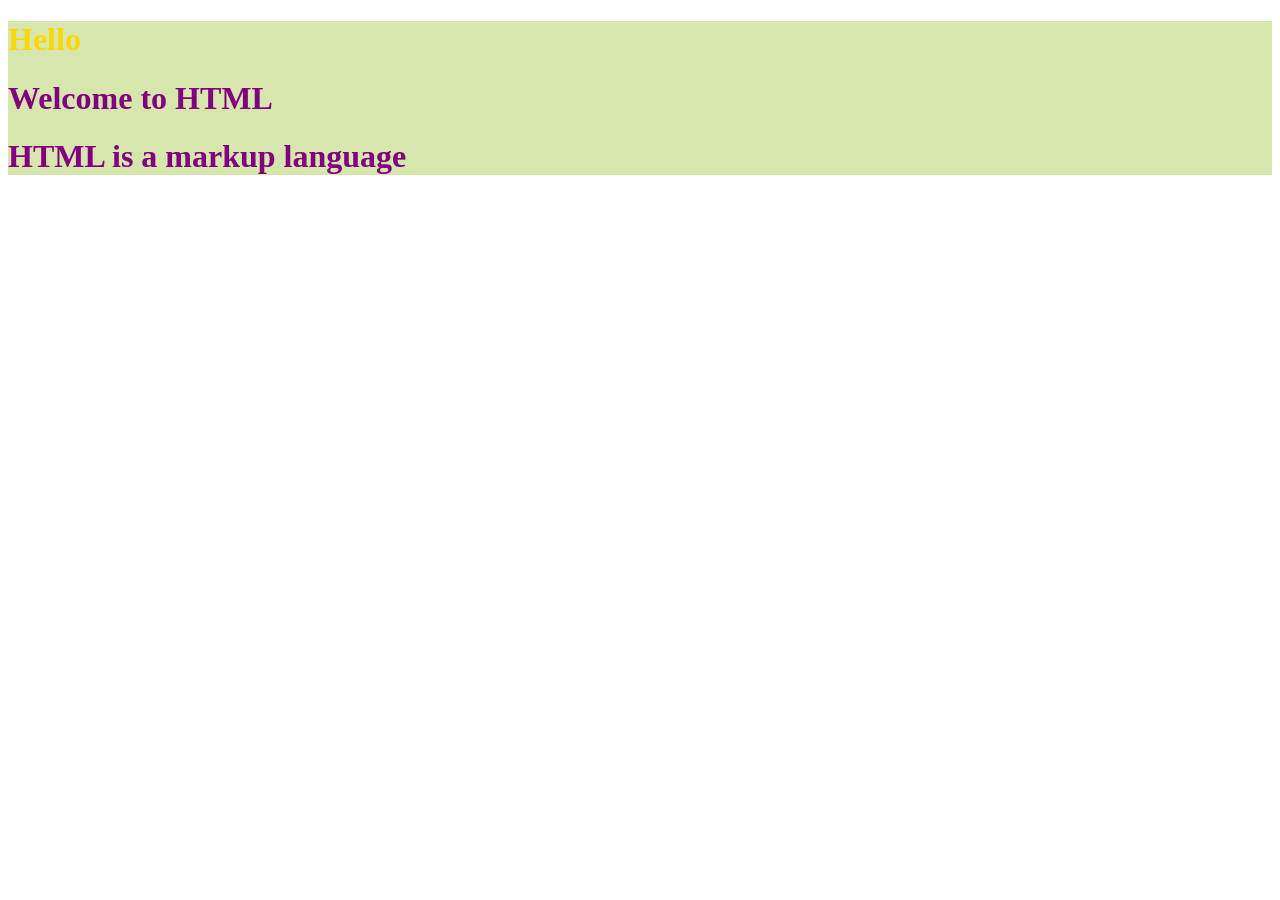
<file: Designing Basic/index.html>
<!DOCTYPE html>
<html lang="en">
<head>
    <title>Document</title>
    <link rel="stylesheet" href="style.css">
</head>

<body>
    <div>
    <h1 id="hello">Hello</h1>
    <h1 class="welcome">Welcome to HTML</h1>
    <h1 class="welcome">HTML is a markup language</h1>
</div>
</body>
</html>
</file>
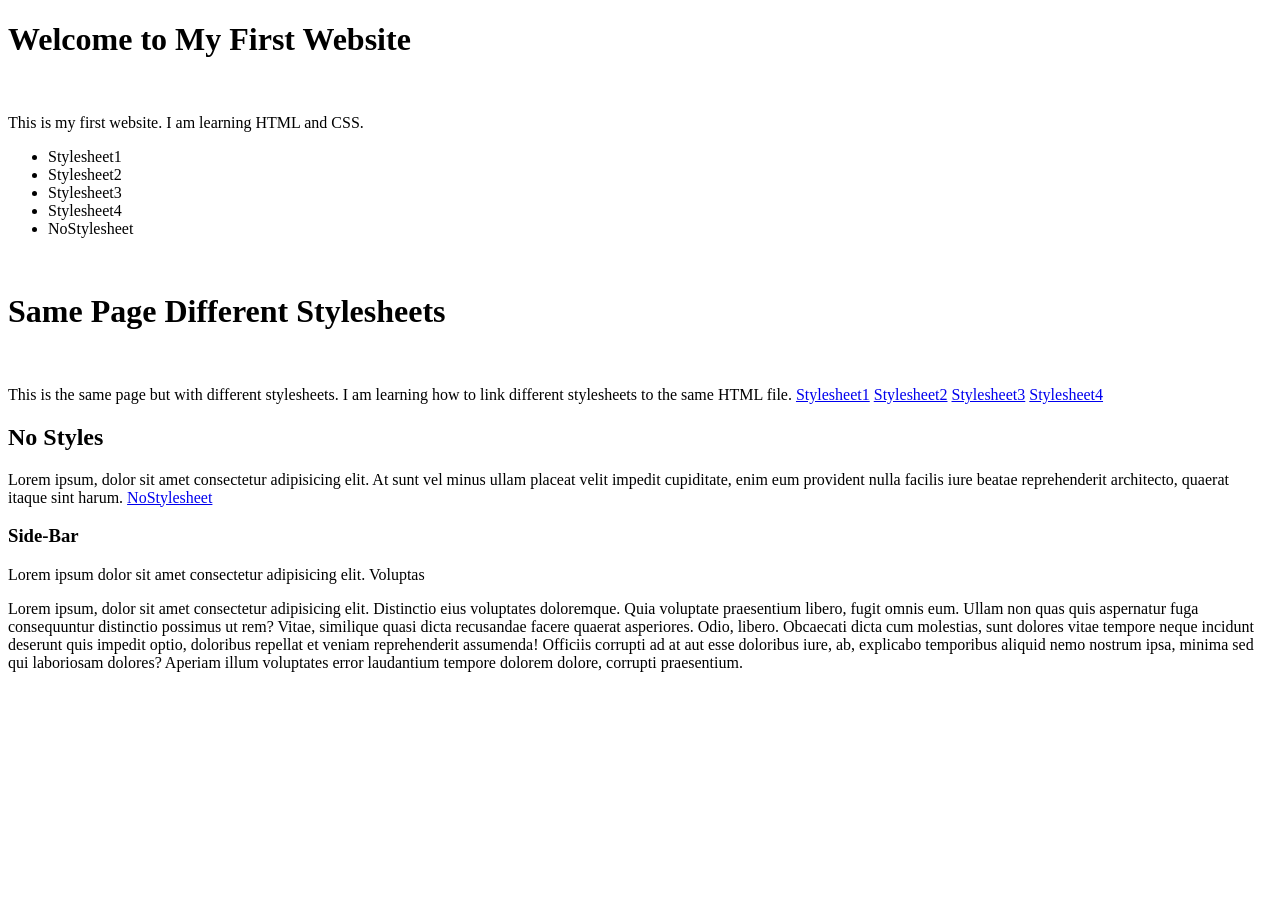
<file: HTML BASIC/index.html>
<!DOCTYPE html>
<html lang="en">
<head>
    
    <title>DocumentMy First Website</title>
</head>
<body>
    <h1>Welcome to My First Website</h1>
    <br>
    <p>This is my first website. I am learning HTML and CSS.</p>
    <ul>
        <li>Stylesheet1</li>
        <li>Stylesheet2</li>
        <li>Stylesheet3</li>
        <li>Stylesheet4</li>
        <li>NoStylesheet</li>
    </ul>
    <br>
    <h1>Same Page Different Stylesheets</h1>
    <br>
    <p>This is the same page but with different stylesheets. I am learning how to link different stylesheets to the same HTML file.
    <a href="#">Stylesheet1</a>
    <a href="#">Stylesheet2</a>  
    <a href="#">Stylesheet3</a>
    <a href="#">Stylesheet4</a>
    </p>
    <h2>No Styles</h2>
    <p>Lorem ipsum, dolor sit amet consectetur adipisicing elit. At sunt vel minus ullam placeat velit impedit cupiditate, enim eum provident nulla facilis iure beatae reprehenderit architecto, quaerat itaque sint harum.
        <a href="#">NoStylesheet</a>
    </p>
    <h3>Side-Bar</h3>
    <p>Lorem ipsum dolor sit amet consectetur adipisicing elit. Voluptas
        <br>
        <p>Lorem ipsum, dolor sit amet consectetur adipisicing elit. Distinctio eius voluptates doloremque. Quia voluptate praesentium libero, fugit omnis eum. Ullam non quas quis aspernatur fuga consequuntur distinctio possimus ut rem?
        Vitae, similique quasi dicta recusandae facere quaerat asperiores. Odio, libero. Obcaecati dicta cum molestias, sunt dolores vitae tempore neque incidunt deserunt quis impedit optio, doloribus repellat et veniam reprehenderit assumenda!
        Officiis corrupti ad at aut esse doloribus iure, ab, explicabo temporibus aliquid nemo nostrum ipsa, minima sed qui laboriosam dolores? Aperiam illum voluptates error laudantium tempore dolorem dolore, corrupti praesentium.</p>

</body>
<!-- N KLANHWJLBASKLFNA -->
</html>
</file>
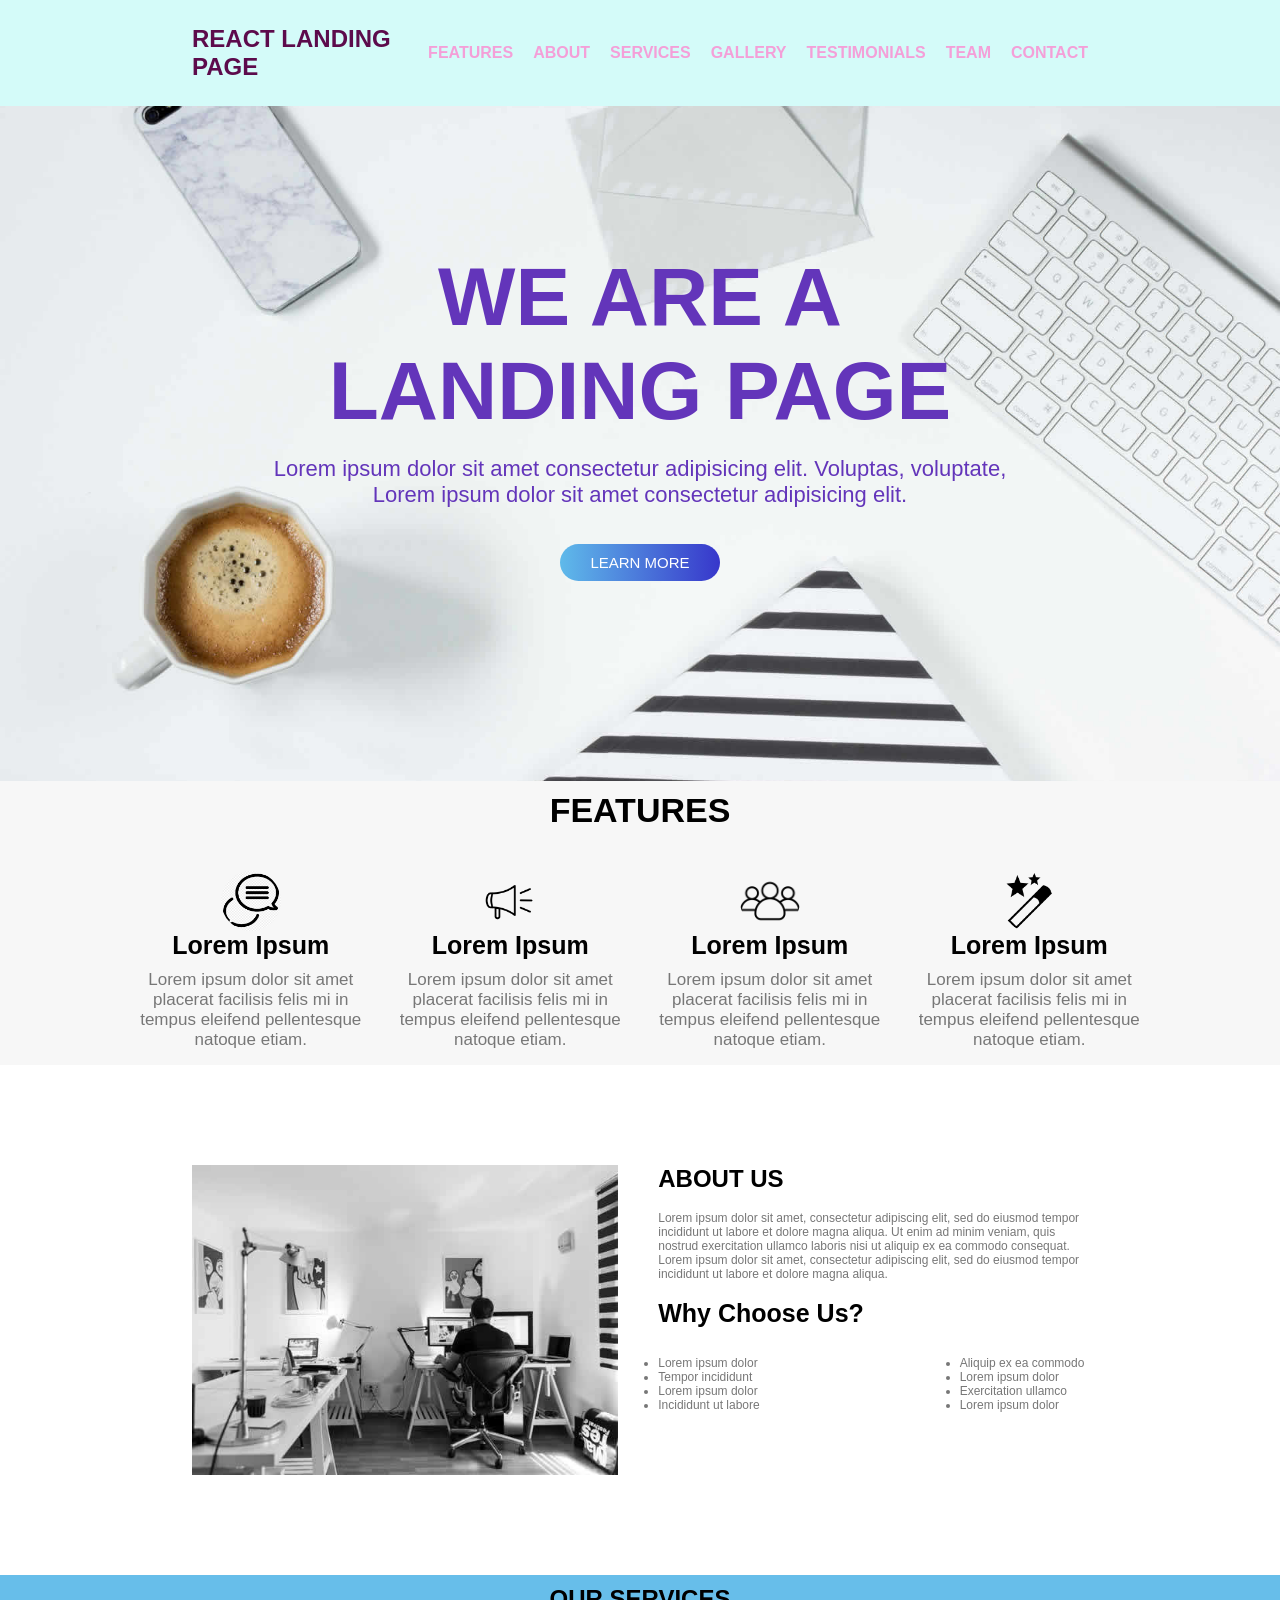
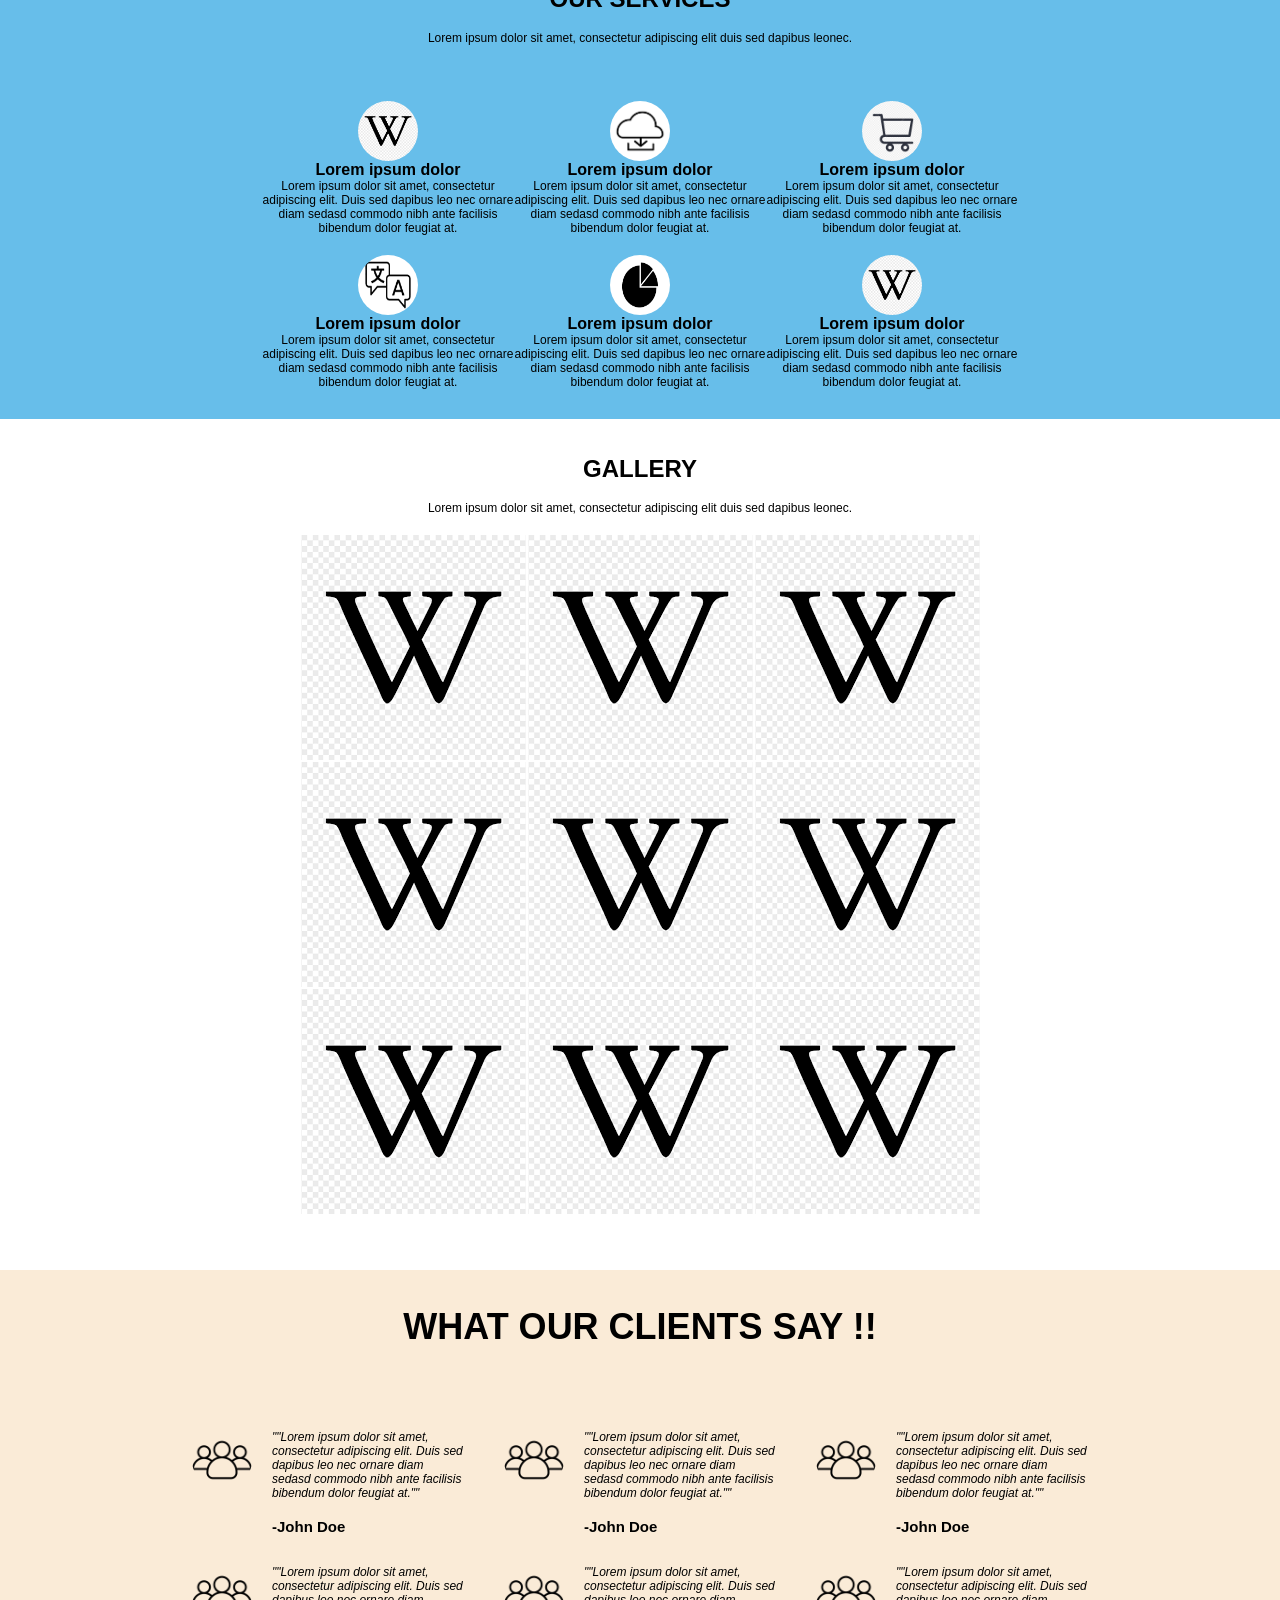
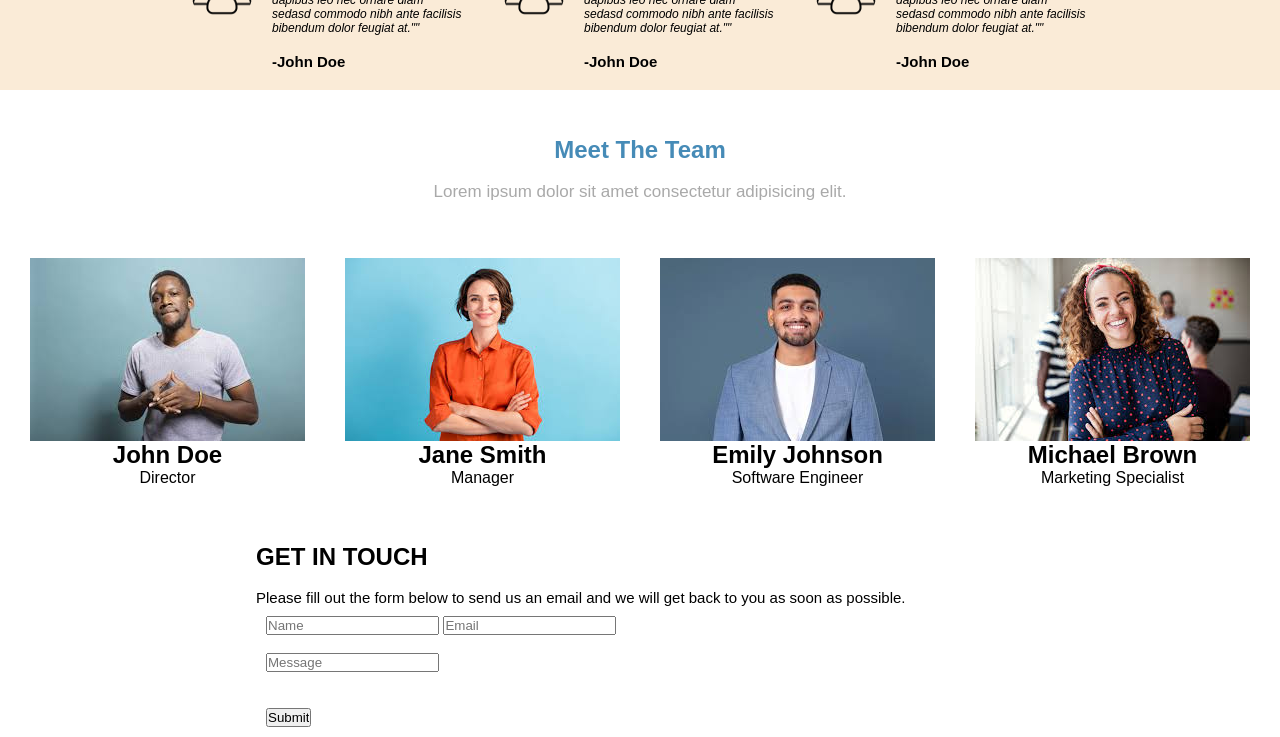
<file: Landing Page/Proj-1/index.html>
<html lang="en">
<head>
    <meta name="viewport" content="width=device-width, initial-scale=1.0">
    <title>Landing page</title>
    <link rel="stylesheet" href="style.css">
</head>

<body>

    <!-- navbar.................... -->

    <nav>
        <div class="logo">REACT LANDING PAGE</div>

        <ul class="menu">
            <li><a href="#features">FEATURES</a></li>
            <li><a href="#about">ABOUT</a></li>
            <li><a href="#services">SERVICES</a></li>
            <li><a href="#gallery">GALLERY</a></li>
            <li><a href="#testi">TESTIMONIALS</a></li>
            <li><a href="#team">TEAM</a></li>
            <li><a href="#">CONTACT</a></li>
        </ul>
    </nav>
    <section class="main">
        <div class="content">
            <h1 class="land">WE ARE A</h1>
            <h1 class="land">LANDING PAGE</h1>
            <br>
          <p>Lorem ipsum dolor sit amet consectetur adipisicing elit. Voluptas, voluptate,</p>
          <p>Lorem ipsum dolor sit amet consectetur adipisicing elit.</p>
         <br>
         <br>
       <button class="btn">LEARN MORE</button>
        </div>
    </section>
    <section class="features" id="features">
        <div id="color">
        <h1 class=" features" style="text-align: center; padding: 15px  font-weight: 600;0; font-size: 34px;">
                FEATURES
            </h1>
            <br>
            <br>
        <div class="wrap">
        <div class=" c1">
            <img src="images/images.png" alt="" class="img1">
            <h3>Lorem Ipsum</h3>
             <p style=" font-size: 17px;">Lorem ipsum dolor sit amet placerat facilisis felis mi in tempus eleifend pellentesque natoque etiam.</p>

        </div>
        <div class="c2">
            <img src="images/78456-200.png" alt="" class="img1">
            <h3>Lorem Ipsum</h3>
                        <p style=" font-size: 17px;">Lorem ipsum dolor sit amet placerat facilisis felis mi in tempus eleifend pellentesque natoque etiam.</p>

        </div>
        <div class="c3">
            <img src="images/615075.png" alt="" class="img1">
            <h3>Lorem Ipsum</h3>
                        <p style=" font-size: 17px;">Lorem ipsum dolor sit amet placerat facilisis felis mi in tempus eleifend pellentesque natoque etiam.</p>

        </div>
        <div class="c4">
            <img src="images/2204407-200.png" alt="" class="img1">
            <h3>Lorem Ipsum</h3>
                        <p style=" font-size: 17px;">Lorem ipsum dolor sit amet placerat facilisis felis mi in tempus eleifend pellentesque natoque etiam.</p>

        </div>
        </div>
        </div>

    </section>
    <section class="about" id="about">
        <div class=" wrapp">
            <div class="imagg">
                <img src="images/about.jpg" alt="" style=" height: 310px;">
            </div>
            <div class="tex">
                <h1>
                    ABOUT US
                </h1>
                <br>

                <p style="font-size: 12px; color: rgb(119, 119, 119);">
                    Lorem ipsum dolor sit amet, consectetur adipiscing elit, sed do eiusmod tempor incididunt ut labore et dolore magna aliqua. Ut enim ad minim veniam, quis nostrud exercitation ullamco laboris nisi ut aliquip ex ea commodo consequat. Lorem ipsum dolor sit amet, consectetur adipiscing elit, sed do eiusmod tempor incididunt ut labore et dolore magna aliqua.
                </p>
                <br>

                <h3>
                    Why Choose Us?
                </h3>
                <br>
                <div class="ul">
                <ul style="font-size: 12px; color: rgb(119, 119, 119);">
                <li> Lorem ipsum dolor</li>
                <li>Tempor incididunt</li>
                <li>Lorem ipsum dolor</li>
                <li>Incididunt ut labore</li>
                </ul>
                <ul style="font-size: 12px; color: rgb(119, 119, 119);">
                    <li>Aliquip ex ea commodo</li>
                    <li> Lorem ipsum dolor</li>
                    <li> Exercitation ullamco</li>
                    <li>Lorem ipsum dolor</li>
                </ul>
                </div>
            </div>
        </div>
    </section>

    <section class="services" id="services">
        <div id="bg">
            <h1 style="text-align: center;">
                OUR SERVICES
            </h1>
            <br>
            <p style="font-size: 12px; text-align: center;">
                Lorem ipsum dolor sit amet, consectetur adipiscing elit duis sed dapibus leonec.
            </P>
            <br>
            <br>
            <div id="wr">
                <div id="a1">
                    <img src="images/images (1).png" alt="" class="ab1">
                    <h4>Lorem ipsum dolor</h4>
                    <p style="font-size: 12px;">
                        Lorem ipsum dolor sit amet, consectetur adipiscing elit. Duis sed dapibus leo nec ornare diam sedasd commodo nibh ante facilisis bibendum dolor feugiat at.
                    </p>
                </div>
                <div id="a1">
                    <img src="images/cloud-storage-icon-download-illustration-sign-load-symbol-interface-logo-or-mark-upload-web-icon-vector.jpg" alt="" class="ab1">
                    <h4>Lorem ipsum dolor</h4>
                    <p style="font-size: 12px;">
                        Lorem ipsum dolor sit amet, consectetur adipiscing elit. Duis sed dapibus leo nec ornare diam sedasd commodo nibh ante facilisis bibendum dolor feugiat at.
                    </p>
                </div>
                <div id=" a1">
                    <img src="images/pngtree-letter-w-logo-png-png-image_3045051.jpg" alt="" class="ab1">
                    <h4>Lorem ipsum dolor</h4>
                    <p style="font-size: 12px;">
                        Lorem ipsum dolor sit amet, consectetur adipiscing elit. Duis sed dapibus leo nec ornare diam sedasd commodo nibh ante facilisis bibendum dolor feugiat at.
                    </p>
                </div>
            </div>
            <div id="wr2">
                <div id="a1">
                    <img src="images/360_F_178423685_Ybt6Aj1Rs2u3c5cJ4XgP4zGYOMtAAeJZ.jpg" alt="" class="ab1">
                    <h4>Lorem ipsum dolor</h4>
                    <p style="font-size: 12px;">
                        Lorem ipsum dolor sit amet, consectetur adipiscing elit. Duis sed dapibus leo nec ornare diam sedasd commodo nibh ante facilisis bibendum dolor feugiat at.
                    </p>
                </div>
                <div id=" a1">
                    <img src="images/download (2).png" alt="" class="ab1">
                    <h4>Lorem ipsum dolor</h4>
                    <p style="font-size: 12px;">
                        Lorem ipsum dolor sit amet, consectetur adipiscing elit. Duis sed dapibus leo nec ornare diam sedasd commodo nibh ante facilisis bibendum dolor feugiat at.
                    </p>
                </div>
                <div id=" a1">
                    <img src="images/images (1).png" alt="" class="ab1">
                    <h4>Lorem ipsum dolor</h4>
                    <p style="font-size: 12px;">
                        Lorem ipsum dolor sit amet, consectetur adipiscing elit. Duis sed dapibus leo nec ornare diam sedasd commodo nibh ante facilisis bibendum dolor feugiat at.
                    </p>
                </div>
                </div>


        </div>
    </section>

     <section class=" gallery" id="gallery">
        <br>
        <br>
        <h1 style="text-align: center;">
                GALLERY
            </h1>
            <br>
            <p style="font-size: 12px; text-align: center;">
                Lorem ipsum dolor sit amet, consectetur adipiscing elit duis sed dapibus leonec.
            </P>
            <br>
            <div class="wr3">
                <div class="w4">
                    <div><img src="images/images (1).png" alt=""></div>
                    <div><img src="images/images (1).png" alt=""></div>
                    <div><img src="images/images (1).png" alt=""></div>
                </div>
                <div class="w4">
                <div><img src="images/images (1).png" alt=""></div>
                <div><img src="images/images (1).png" alt=""></div>
                <div><img src="images/images (1).png" alt=""></div>
                </div>
                <div class="w4">
                    <div><img src="images/images (1).png" alt=""></div>
                    <div><img src="images/images (1).png" alt=""></div>
                    <div><img src="images/images (1).png" alt=""></div>
            </div>
            </div>
            <br>
            <br>
            <br>
    </section>





    <section class="testi" id="testi">

        <div class="bgg">
            <br>
            <br>
            <h1 style="font-size: 36px; font-weight: 800; text-align: center;">WHAT OUR CLIENTS SAY !!</h1>
            <br>
            <br>
            <br>
            <br>
            <div class="w3">
                <div class="wa1">
                    <div>
                        <img src="images/615075.png" alt="" class="ig1">
                    </div>
                    <div>
                        <p style="font-size: 12px; font-style: italic;">
                            ""Lorem ipsum dolor sit amet, consectetur adipiscing elit. Duis sed dapibus leo nec ornare diam sedasd commodo nibh ante facilisis bibendum dolor feugiat at.""
                        </p>
                        <br>
                        <p  style="font-size: 15px; font-weight: 600;">-John Doe</p>
                    </div>
                </div>
                <div class="wa1">
                    <div>
                        <img src="images/615075.png" alt="" class="ig1">
                    </div>
                    <div>
                         <p style="font-size: 12px;  font-style: italic;">
                            ""Lorem ipsum dolor sit amet, consectetur adipiscing elit. Duis sed dapibus leo nec ornare diam sedasd commodo nibh ante facilisis bibendum dolor feugiat at.""
                        </p>
                        <br>
                        <p style="font-size: 15px; font-weight: 600;">-John Doe</p>
                    </div>
                </div>
                <div class="wa1">
                    <div>
                        <img src="images/615075.png" alt="" class="ig1">
                    </div>
                    <div>
                         <p style="font-size: 12px; font-style: italic;">
                            ""Lorem ipsum dolor sit amet, consectetur adipiscing elit. Duis sed dapibus leo nec ornare diam sedasd commodo nibh ante facilisis bibendum dolor feugiat at.""
                        </p>
                        <br>
                        <p style="font-size: 15px; font-weight: 600;">-John Doe</p>
                    </div>
                </div>

            </div>
            <div class="w3">
                <div class="wa1">
                    <div>
                        <img src="images/615075.png" alt="" class="ig1">
                    </div>
                    <div>
                         <p style="font-size: 12px; font-style: italic;">
                            ""Lorem ipsum dolor sit amet, consectetur adipiscing elit. Duis sed dapibus leo nec ornare diam sedasd commodo nibh ante facilisis bibendum dolor feugiat at.""
                        </p>
                        <br>
                        <p style="font-size: 15px; font-weight: 600;">-John Doe</p>
                    </div>
                </div>
                <div class="wa1">
                    <div>
                        <img src="images/615075.png" alt="" class="ig1">
                    </div>
                    <div>
                         <p style="font-size: 12px; font-style: italic;">
                            ""Lorem ipsum dolor sit amet, consectetur adipiscing elit. Duis sed dapibus leo nec ornare diam sedasd commodo nibh ante facilisis bibendum dolor feugiat at.""
                        </p>
                        <br>
                        <p style="font-size: 15px; font-weight: 600;">-John Doe</p>
                    </div>
                </div>
                <div class="wa1">
                    <div>
                        <img src="images/615075.png" alt="" class="ig1">
                    </div>
                    <div>
                         <p style="font-size: 12px; font-style: italic;">
                            ""Lorem ipsum dolor sit amet, consectetur adipiscing elit. Duis sed dapibus leo nec ornare diam sedasd commodo nibh ante facilisis bibendum dolor feugiat at.""
                        </p>
                        <br>
                        <p style="font-size: 15px; font-weight: 600;">-John Doe</p>
                    </div>
                </div>
            </div>
        </div>
    </section>




    <section id="team">
        <br>
        <br>
        <h1 style="text-align: center; color: rgb(70, 139, 183);"> Meet The Team</h1>
        <br>
     <p style="text-align: center; font-size: 17px; color: darkgray;">
        Lorem ipsum dolor sit amet consectetur adipisicing elit.
     </p><br>
     <br>
     <div class="containerr">
    <div class=" img11">
    <img src="/Designing Basic/image edit/download.jpg" alt="Team Member 1">
    <h2>John Doe</h2>
    Director
    </div>
    <div class=" img2">
    <img src="/Designing Basic/image edit/download (1).jpg" alt="Team Member 2">
    <h2>Jane Smith</h2>
    Manager
    </div>
    <div class=" img3">
    <img src="/Designing Basic/image edit/images.jpg" alt="Team Member 3">
    <h2>Emily Johnson</h2>
    Software Engineer
    </div>
    <div class=" img4">
    <img src="/Designing Basic/image edit/images (1).jpg" alt="Team Member 4">
    <h2>Michael Brown</h2>
    Marketing Specialist
    </div>
    
    </div>
    <br>
    <br>
    </section>


    <section id="contact" style="text-align: left; margin: 0 20%;">
        <h1 style="text-align: left;">
            GET IN TOUCH
        </h1>
        <br>
        <p style="font-size: 15px; text-align: left;">
            Please fill out the form below to send us an email and we will get back to you as soon as possible.
        </p>
        <form style="text-align: left; gap: 20px;">
            <input type="text" placeholder="Name" required>
            <input type="email" placeholder="Email" required>
            <br>
            <br>
            <input type="text" placeholder="Message" required>
            <br>
            <br>
            <br>
            <input type="submit">
        </form>
    </section>
    
</body>
</html>
</file>
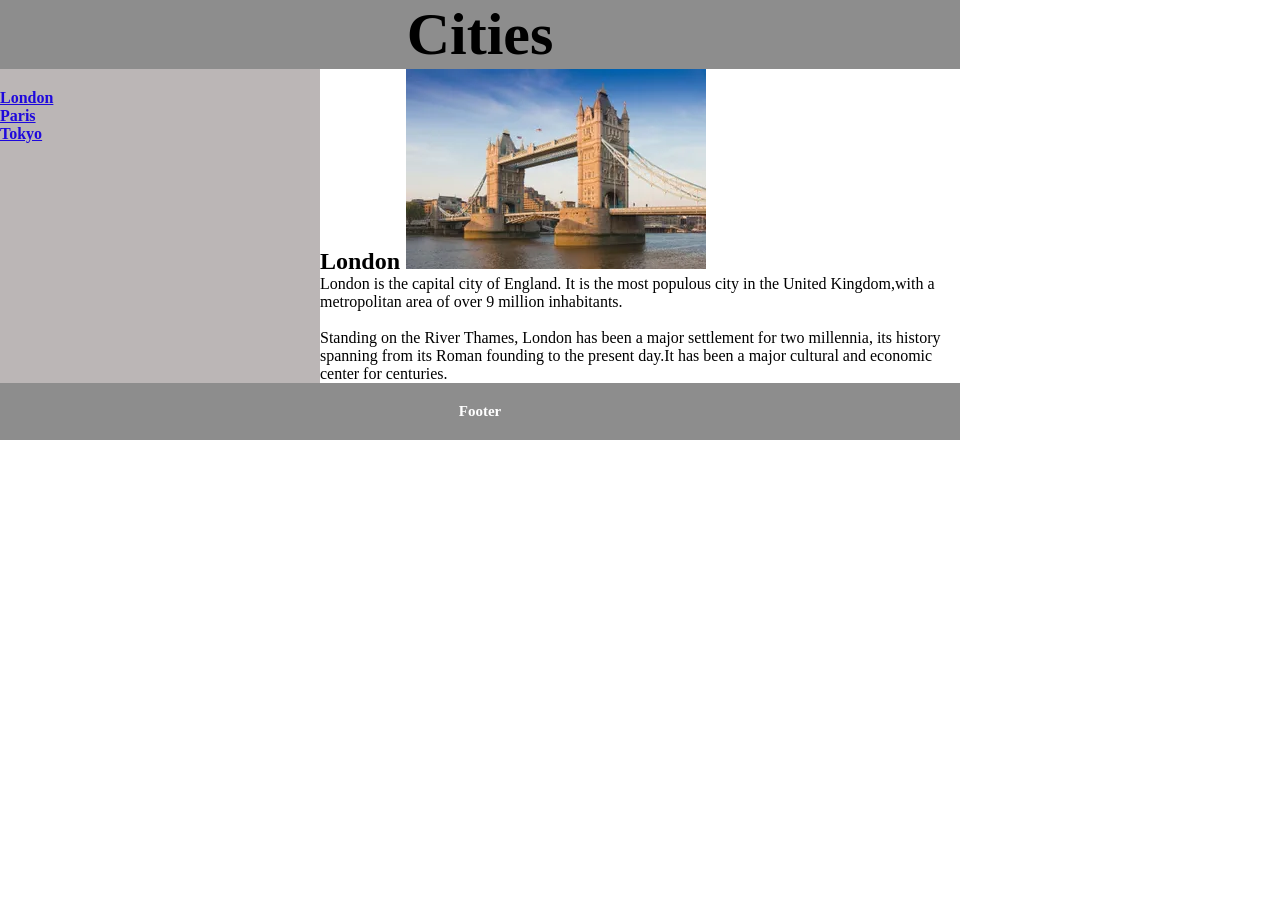
<file: Designing Basic/cities.html>
<!DOCTYPE html>
<html lang="en">
<head>
    <link rel="stylesheet" href="citiesstyle.css">
    <title>Document</title>
    <link rel="icon"  href="Tower-Bridge-River-Thames-London.webp">
</head>
<body>
    
    <div id="container">
    <h1>Cities</h1>
    </div>
    <div id="containermaster">
    
    <div id="container3">
        <a href="https://en.wikipedia.org/wiki/London" style="color: rgb(30, 8, 221); font-weight: bold;">London</a><br>
        <a href="https://en.wikipedia.org/wiki/Paris" style="color: rgb(30, 8, 221); font-weight: bold;">Paris</a><br>
        <a href="https://en.wikipedia.org/wiki/Tokyo" style="color: rgb(30, 8, 221); font-weight: bold;">Tokyo</a>
    </div>
    <div id="container2">
    <h2>London <img src="Tower-Bridge-River-Thames-London.webp" alt="London"></h2>
    <p>London is the capital city of England. It is the most populous city in the United Kingdom,with a metropolitan area of over 9 million inhabitants.</p>
    <br>
    <p>Standing on the River Thames, London has been a major settlement for two millennia, its history spanning from its Roman founding to the present day.It has been a major cultural and economic center for centuries.</p>
    </div>
    </div>
    <div id="container4">
    <h3>Footer</h3>
    </div>

</body>
</html>
</file>
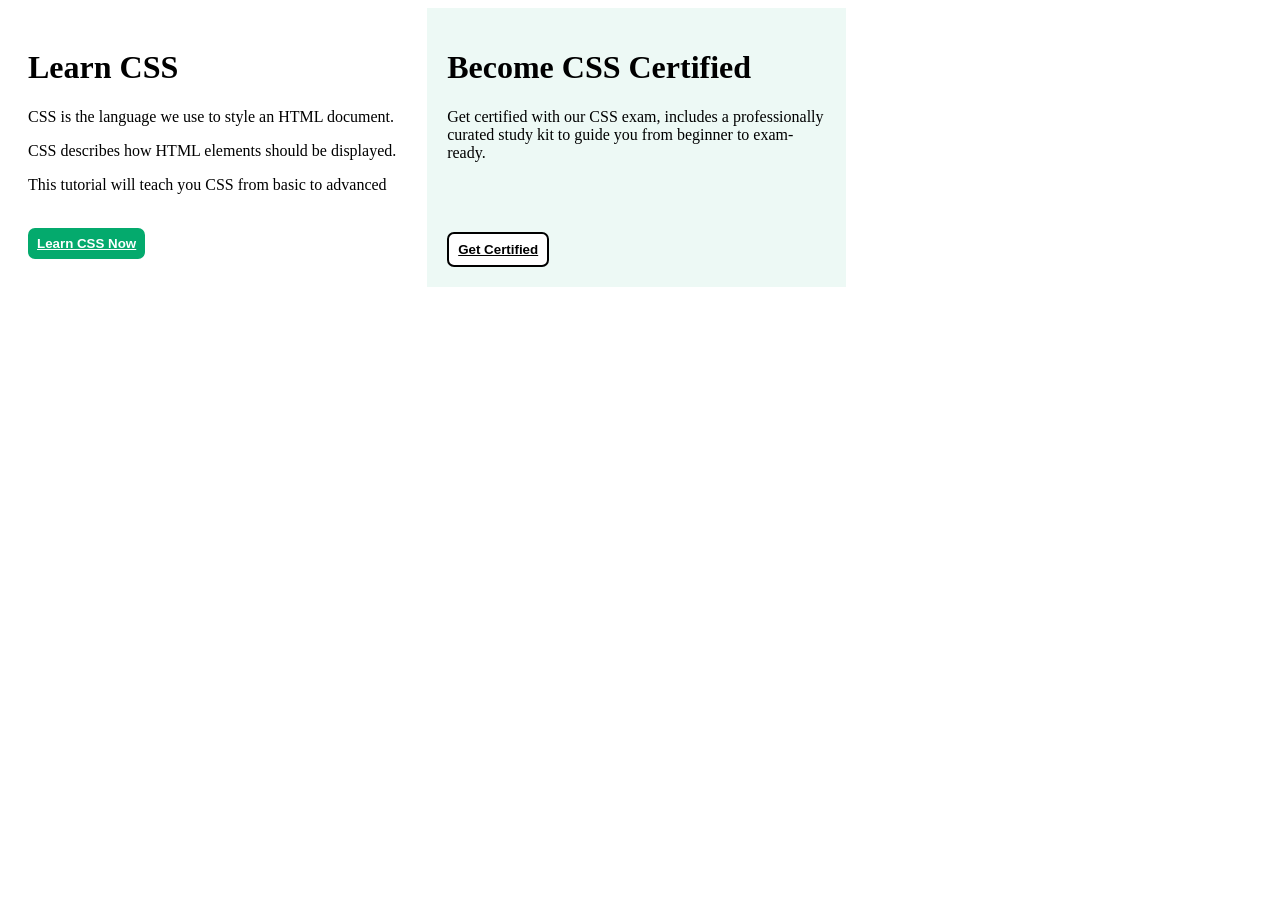
<file: Designing Basic/flex.html>
<!DOCTYPE html>
<html lang="en">
<head>
    <link rel="stylesheet" href="flexstyle.css">
    <title>Document</title>
</head>
<body>

    <div class="containermaster">
    <div id="container">
    <h1>Learn CSS</h1>
    <p>
        CSS is the language we use to style an HTML document.
    </p>
    
    <p>
        CSS describes how HTML elements should be displayed.
    </p>
    <p>
        This tutorial will teach you CSS from basic to advanced
    </p>
    <br>

    <button id="learn-css-button">
        <a href="#" style="color: white; font-weight: bold;">Learn CSS Now</a>
    </button>
    </div>

     <div id="container2">
    <h1>Become CSS Certified</h1>
    <p>
       Get certified with our CSS exam, includes a professionally curated study kit to guide you from beginner to exam-ready.
    </p>
    <br>
    <br>
    <br>
    <button id="certified-button">
        <a href="#" style="color: black; font-weight: bold;">Get Certified</a>
    </button>
    </div>
    </div>
    </body>




</body>
</html>
</file>
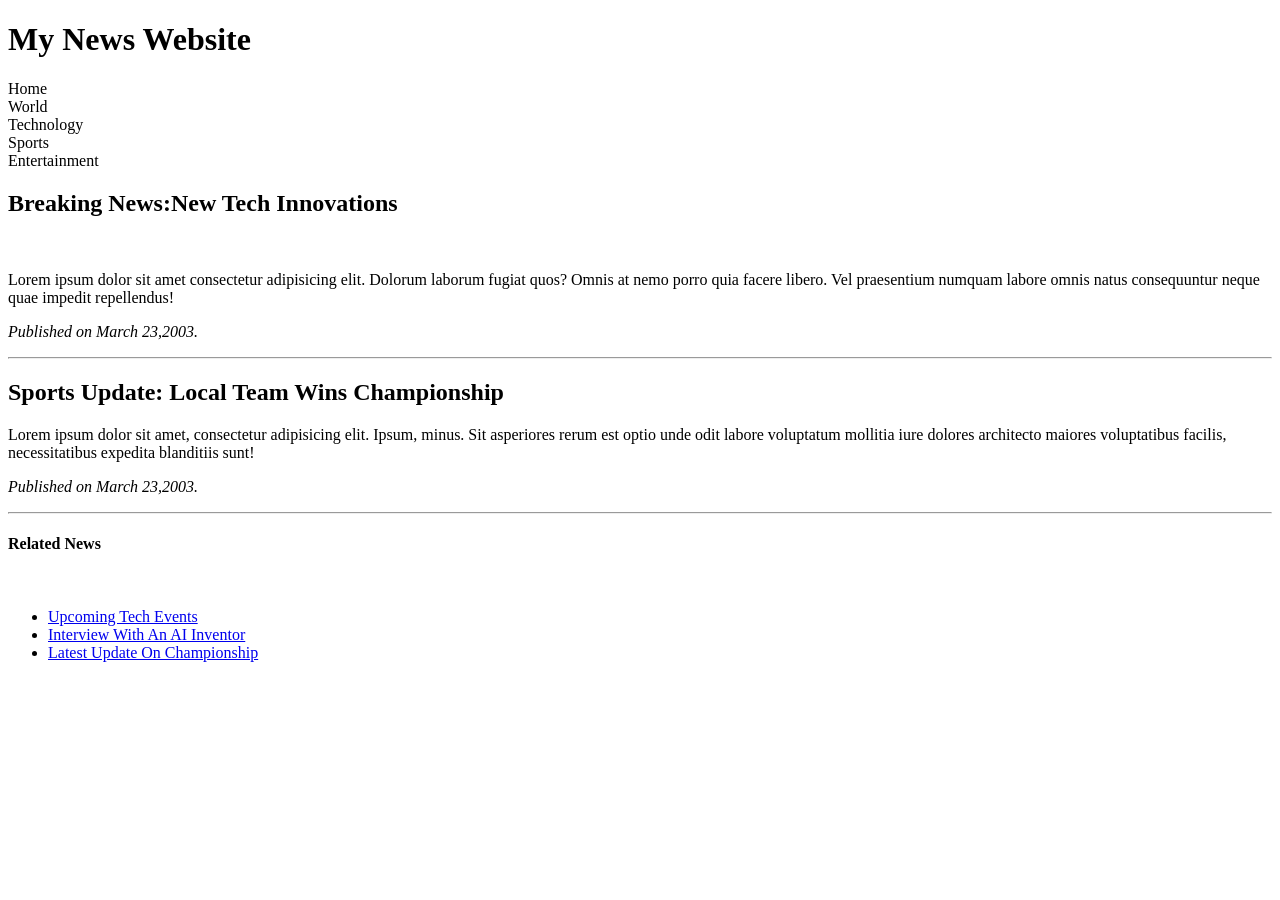
<file: Designing Basic/news.html>
<!DOCTYPE html>
<html lang="en">
<head>
    <title>Document</title>
</head>
<body>
    <header>
        <h1>
            My News Website
        </h1>
    </header>
    <nav>
        <div id="wrap">
            <div>Home</div>
            <div>World</div>
            <div>Technology</div>
            <div>Sports</div>
            <div>Entertainment</div>
        </div>
    </nav>
    <section>
        <div id="w2">
<div id="a1">
    <H2>
        Breaking News:New Tech Innovations
    </H2>
    <br>
    <p>
        Lorem ipsum dolor sit amet consectetur adipisicing elit. Dolorum laborum fugiat quos? Omnis at nemo porro quia facere libero. Vel praesentium numquam labore omnis natus consequuntur neque quae impedit repellendus!
    </p>
    <p style="font-style: italic;">
        Published on March 23,2003.
    </p>
    <hr>
    <h2>
        Sports Update: Local Team Wins Championship
    </h2>
    <P>
        Lorem ipsum dolor sit amet, consectetur adipisicing elit. Ipsum, minus. Sit asperiores rerum est optio unde odit labore voluptatum mollitia iure dolores architecto maiores voluptatibus facilis, necessitatibus expedita blanditiis sunt!
    </P>
     <p style="font-style: italic;">
        Published on March 23,2003.
    </p>
    <hr>
</div>
<div id="a2">
    <h4>
        Related News
    </h4>
    <br>
    <ul>
        <li><a href="#">Upcoming Tech Events</a></li>
        <li><a href="#">Interview With An AI Inventor</a></li>
        <li><a href="#">Latest Update On Championship</a></li>
    </ul>
    <h4>
        
    </h4>

</div>
</div>
    </section>
    
</body>
</html>
</file>
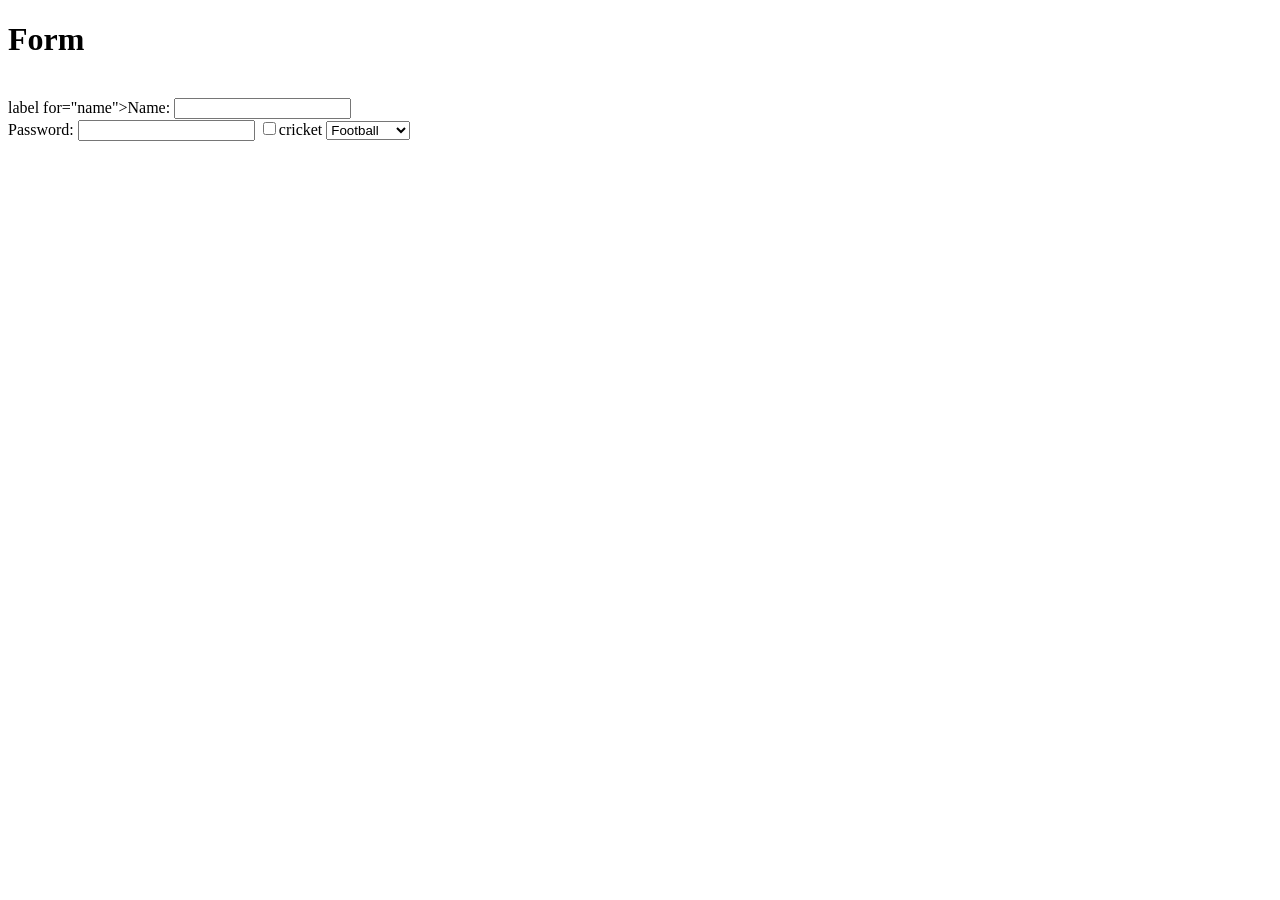
<file: HTML BASIC/form.html>
<!DOCTYPE html>
<html lang="en">
<head>
   
    <title>Document</title>
</head>
<body>
    <h1>Form</h1>
    <br>
   <form>
    label for="name">Name:</label>
    <input type="text" id="name">
    <br>
    <label for="password">Password:</label>
    <input type="password" id="password">
    <input type="checkbox">cricket
    <select>
        <option value="football">Football</option>
        <option value="basketball">Basketball</option>
        <option value="tennis">Tennis</option>  
    <options value="cricket">Cricket</options>
    </select>
   </form>
</body>
</html>
</file>
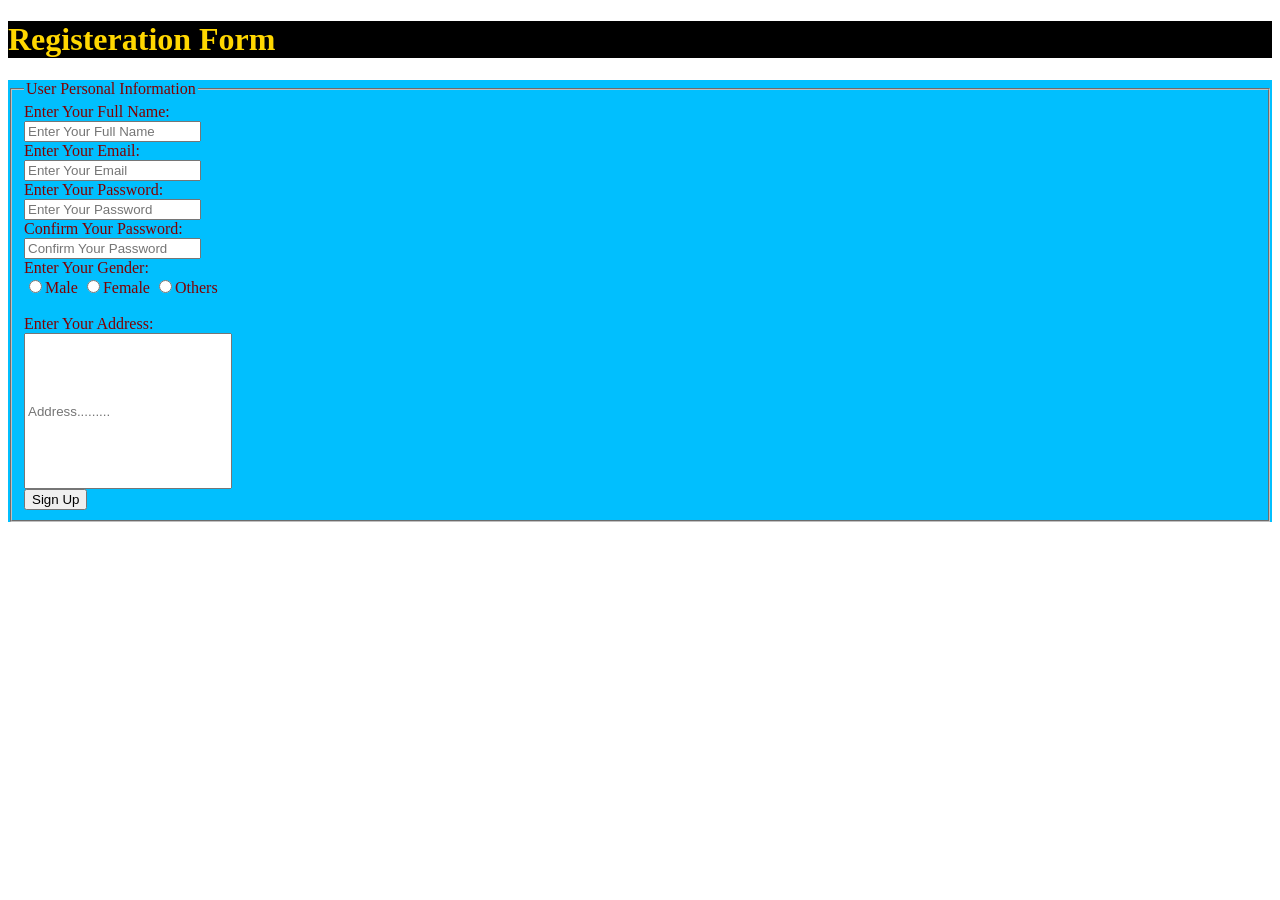
<file: HTML BASIC/forms.html>
<!DOCTYPE html>
<html>
<head>
   
    <title>FORMS</title>
    <h1 style="color: gold;background-color: black;">Registeration Form</h1>
    <form action="welcome.html" style="background-color: rgb(1, 191, 254);color:maroon;size: 40px;">
        <fieldset>
            <legend>User Personal Information</legend>
        <label for="">Enter Your Full Name:</label>
        <br>
        <input type="text" placeholder="Enter Your Full Name" required>
        <br>
        <label for="">Enter Your Email:</label>
        <br>
        <input type="email" placeholder="Enter Your Email" required>
        <br>
        <label for="">Enter Your Password:</label>
        <br>
        <input type="password" placeholder="Enter Your Password" required>  
        <br>
        <label for="">Confirm Your Password:</label>
        <br>
        <input type="password" placeholder="Confirm Your Password" required>
        <br>
        <label for="">Enter Your Gender:</label>
        <br>
        <input type="radio" name="gender" required>Male 
        <input type="radio" name="gender" required>Female
        <input type="radio" name="gender" required>Others
        <br>
        <br>
        <label for="">Enter Your Address:</label>
        <br>
        <input type="text" placeholder="Address........."required style="width: 200px;height: 150px;">
        <br>
        <input type="submit" value="Sign Up">
        </fieldset>
    </form>
</head>
<body>
    
</body>
</html>
</file>
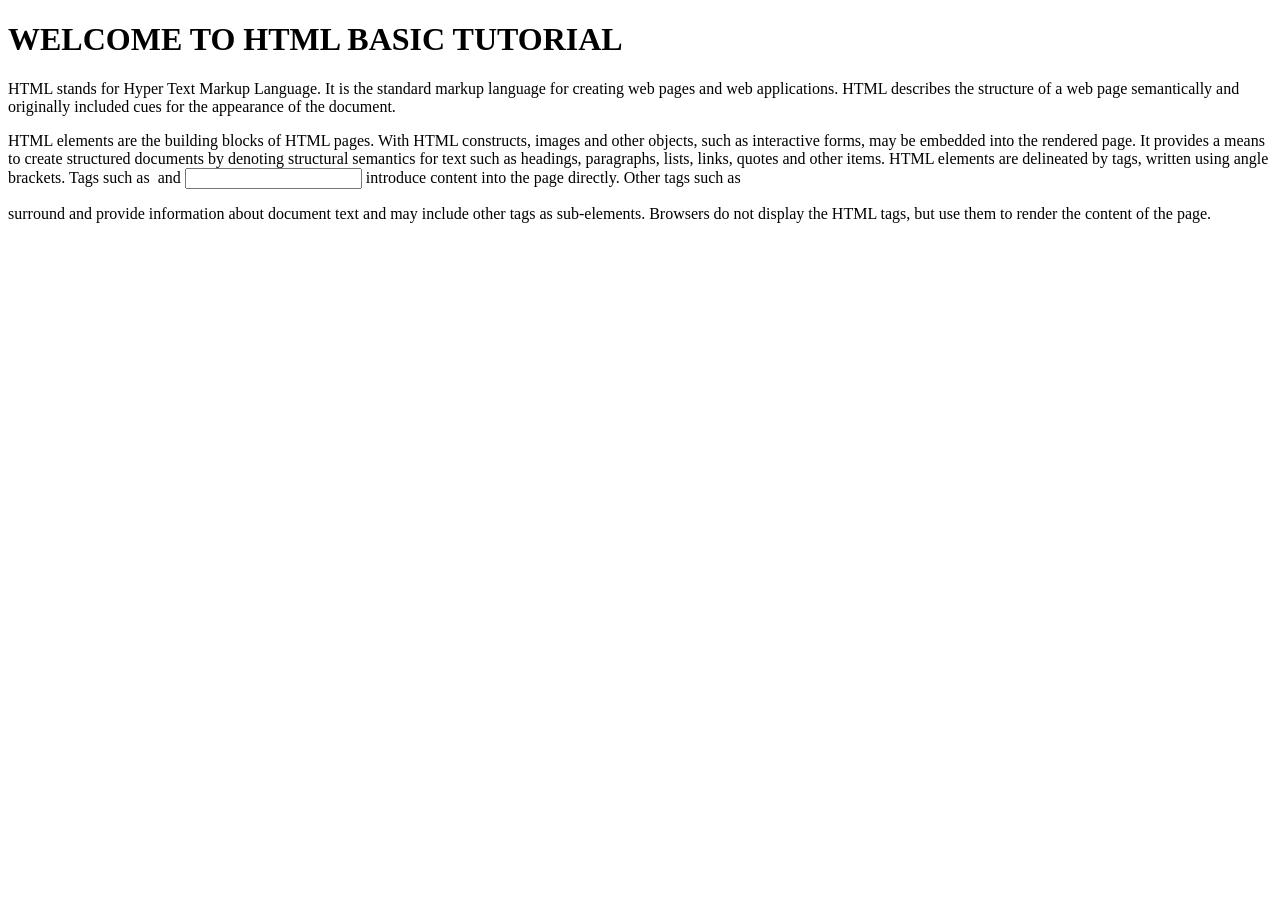
<file: HTML BASIC/welcome.html>
<!DOCTYPE html>
<html>
<head>
    <title>WELCOME</title>
</head>
<body>
    <h1>WELCOME TO HTML BASIC TUTORIAL</h1>
    <p>HTML stands for Hyper Text Markup Language. It is the standard markup language for creating web pages and web applications. HTML describes the structure of a web page semantically and originally included cues for the appearance of the document.</p>
    <p>HTML elements are the building blocks of HTML pages. With HTML constructs, images and other objects, such as interactive forms, may be embedded into the rendered page. It provides a means to create structured documents by denoting structural semantics for text such as headings, paragraphs, lists, links, quotes and other items. HTML elements are delineated by tags, written using angle brackets. Tags such as <img> and <input> introduce content into the page directly. Other tags such as <p> surround and provide information about document text and may include other tags as sub-elements. Browsers do not display the HTML tags, but use them to render the content of the page.</p>
    
    
</body>
</html>
</file>
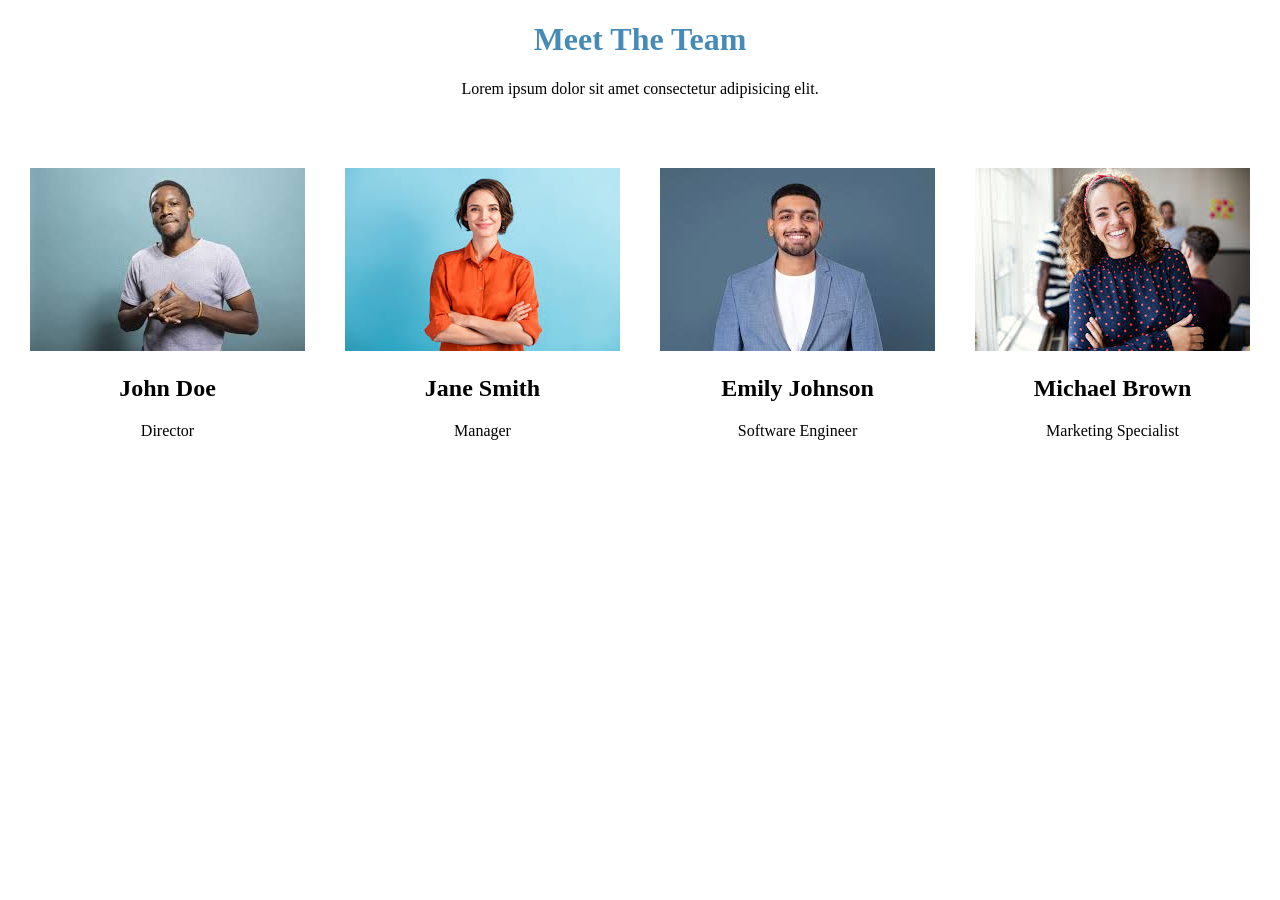
<file: Designing Basic/image edit/img.html>
<!DOCTYPE html>
<html lang="en">
<head>
   <title>Document</title>
   <link rel="stylesheet" href="imgsty.css">
</head>
<body>
    <h1 style="text-align: center; color: rgb(70, 139, 183);"> Meet The Team</h1>
     <p style="text-align: center;">
        Lorem ipsum dolor sit amet consectetur adipisicing elit.
     </p><br>
     <br>
     <br>
     <div class="containerr">
    <div class=" img11">
    <img src="download.jpg" alt="Team Member 1">
    <h2>John Doe</h2>
    Director
    </div>
    <div class=" img2">
    <img src="download (1).jpg" alt="Team Member 2">
    <h2>Jane Smith</h2>
    Manager
    </div>
    <div class=" img3">
    <img src="images.jpg" alt="Team Member 3">
    <h2>Emily Johnson</h2>
    Software Engineer
    </div>
    <div class=" img4">
    <img src="images (1).jpg" alt="Team Member 4">
    <h2>Michael Brown</h2>
    Marketing Specialist
    </div>
    </div>

</body>
</html>
</file>
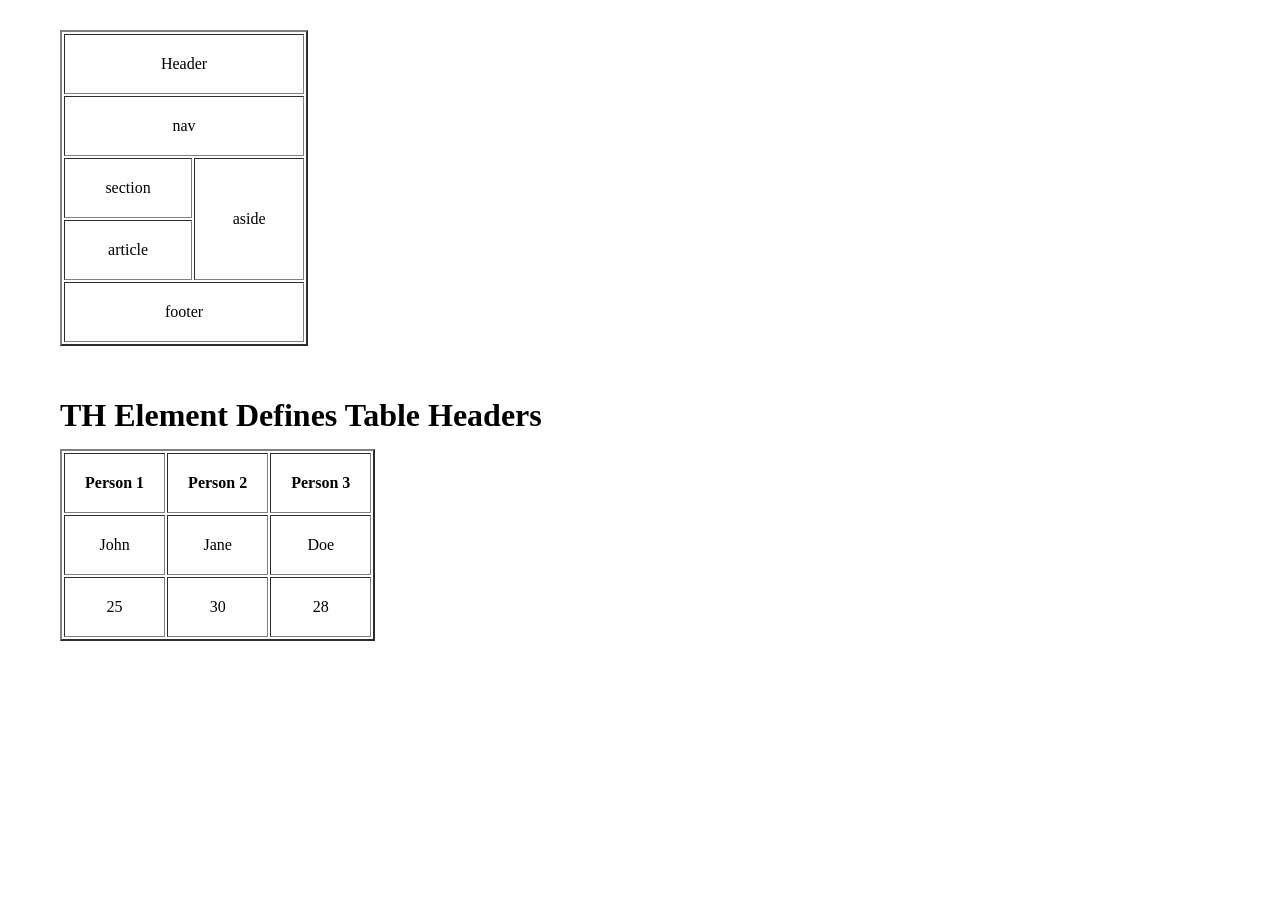
<file: Designing Basic/image edit/tables1.html>
<!DOCTYPE html>
<html lang="en">
<head>
    <title>Document</title>
    <link rel="stylesheet" href="tble.css">

</head>
<body>
    <table border="2" cellpadding="20"  style="width: 20%; height: 50px; text-align: center;">
        <tr>
            <td colspan="2"> Header</td>
        </tr>
        <tr>
            <td colspan="2"> nav</td>
        </tr>
        <tr>
            <td> section</td> 
            <td rowspan="2"> aside</td>
        </tr>
        <tr>
            <td> article</td>
        </tr>
        <tr>
            <td colspan="2"> footer</td>
        </tr>
    </table>

    <br>
    <br>

    <h1> TH Element Defines Table Headers</h1>

    <table border="2" cellpadding="20" style=" text-align: center;">
        <tr>
            <th> Person 1</th>
            <th> Person 2</th>
            <th> Person 3</th>
        </tr>
        <tr>
            <td> John</td>
            <td> Jane</td>
            <td> Doe</td>
        </tr>
        <tr>
            <td> 25</td>
            <td> 30</td>
            <td> 28</td>
        </tr>
    </table>

</body>
</html>
</file>
<file: Designing Basic/style.css>
#hello{
    color: gold;
    
}
.welcome{
    color: purple;
    
}
div{
    background-color: rgb(214, 230, 173);
}
</file>
<file: Landing Page/Proj-1/style.css>
*{
    margin: 0;
    padding: 0px;
    box-sizing: border-box;
    font-family: 'Segoe UI', Tahoma, Geneva, Verdana, sans-serif;
}


nav{
    position: fixed;
     top: 0;
    width: 100%;
    padding-top: 25px;
    padding-bottom: 25px;
    display: flex;
    justify-content: space-between;
    align-items: center;
    background-color: rgb(212, 251, 249);
}
.menu{
    list-style: none;
    display: flex;
    gap: 20px;
    padding-right: 15%;
}
a{
    font-weight: bold;
    text-decoration: none;
    color: rgb(244, 159, 216);
}
a:hover{
    color: #4b8e0c;
}
.logo{
    font-size: 24px;
    font-weight: bold;
    color: rgb(92, 11, 76);
    padding-left: 15%;
}
.main{
    
    background-image: url(images/intro-bg.jpg);
    background-size: cover;
    background-position: center;
}
.content{
    padding-top: 250px;
    padding-bottom: 200px;
    align-items: center;
    text-align: center;
    color: rgb(99, 53, 186);
}
.land{
    font-size: 82px;
    margin: bottom -15px;
}
.btn{
    font-size: 15px;
    color: white;
    padding: 10px 30px ;
    border-radius: 30px;
    background-image: linear-gradient(to right, rgb(95, 186, 234), rgb(55, 55, 203));
    border : 0px;
}
.btn:hover{
    background-image: linear-gradient(to bottom, rgb(4, 0, 255), rgb(0, 17, 255));
}
p{
    font-size: 22px;
}
.img1{
    border-image: round;
    width: 60px;
    height: 60px;
    border-radius: 50%;
}
.wrap{
    margin: 5px 10%;
    align-items: center;
    display: flex;
    gap: 30px;
    text-align: center;
    color: rgb(119, 119, 119);

}
h3{
    margin-bottom: 10px;
    color: black;
    font-size: 25px;
}
#color{
    background-color: #f7f7f7;
    padding: 10px;
}
.wrapp{
    display: flex;
    padding: 100px 0;
    gap: 40px;
    margin: 0 15%;
}
.ul{
    display: flex;
    gap: 200px;
}
#wr{
    margin: 20px 20%;
     text-align: center;
    display: flex;
    gap: 20 px;
}
#wr2{
    margin: 20px 20%;
     text-align: center;
    display: flex;
     gap: 20 px;
}
#bg{
    background-color: rgb(103, 190, 234);
    padding: 10px;
}
.ab1{
    border-image: round;
    width: 60px;
    height: 60px;
    border-radius: 50%;
}
.w4{
    display: flex;
    gap: 2px;
    justify-content: center;
    margin: 2px 5%;
}
.wa1{
    text-align: left;
    gap: 20px;
    display: flex;
}
.ig1{
    border-image: round;
    width: 60px;
    height: 60px;
    border-radius: 50%;

}
.w3{
    padding-bottom: 20px;
    gap: 40px;
    margin: 10px 15%;
    display: flex;
}
.bgg{
    background-color: antiquewhite;
}
.containerr{
    margin: 20px 30%;
    justify-content: center;
    display: flex;
    gap: 40px;
}
.img11, .img2, .img3, .img4{

    text-align: center;
    gap: 10px;
}
form{
    margin: 10px 10px;
    gap: 2opx;
}
</file>
<file: Designing Basic/citiesstyle.css>
*{
    margin: 0 0 0 0;
    padding: 0 0 0 0;
}
#containermaster {
    display: flex;
}
#container {
    text-align: center;
    font-size: 30px;
    width: 75%;
    background-color: rgb(141, 141, 141);
    margin: 0 0 0 0;
    padding : 0 0 0 0;
}
#container2 {
    width: 50%;
    margin: 0 0 0 0;
}
#container3 {
    width: 25%;
    margin: 0 0 0 0;
    padding: 20px 0 0 0;
    background-color: rgb(187, 182, 182);
}
h1 {
    margin: 0 0 0 0;
    padding: 0 0 0 0;
}
#container4{

    font: arial;
    text-align: center;
    width: 75%;
    background-color: rgb(141, 141, 141);
    margin: 0 0 0 0;
    padding: 20px 0 20px 0;
}
h3{
    font-size: 15px;
    color: white;
    margin: 0 0 0 0;
    
}
</file>
<file: Designing Basic/flexstyle.css>
.containermaster{
    display: flex;
}
#container{
    margin-left: 20px;
    width: 30%;
    padding: 20px;
    margin : 0 0 0 0;
}
#container2{
    width: 30%;
    background-color:rgba(4, 170, 109, 0.07);
    padding: 20px;
    margin : 0 0 0 0;
}
#certified-button{
    background-color:white;
    border:2px black solid;
    border-radius:7px;
    padding:8px 9px;
}
#learn-css-button{
    background-color:rgb(4, 170, 109);
    color:white;
    border:none;
    border-radius:7px;
    padding:8px 9px;
}
</file>
<file: Designing Basic/image edit/imgsty.css>
.containerr{
    justify-content: center;
    display: flex;
    gap: 40px;
}
.img11, .img2, .img3, .img4{

    text-align: center;
    gap: 10px;
}
</file>
<file: Designing Basic/image edit/tble.css>
*{
    margin: 15px 0 0 20px;
}
</file>
